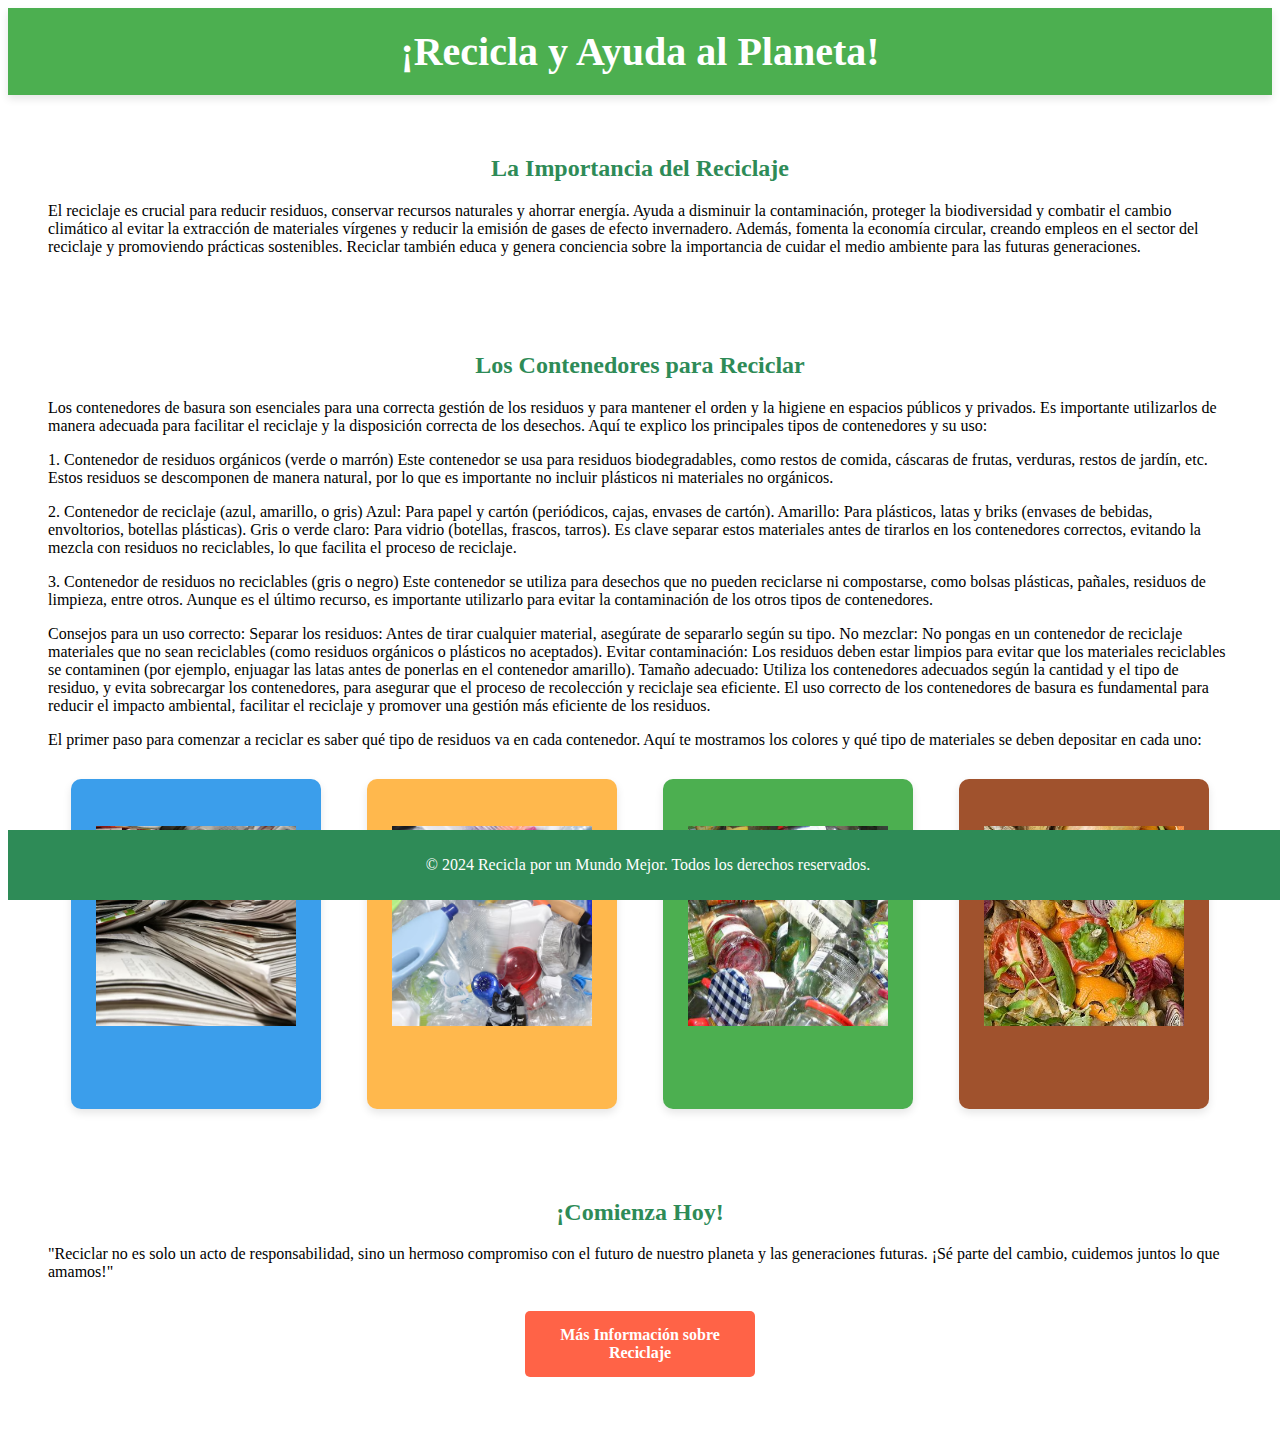
<file: reciclaje/index.html>
<!DOCTYPE html>
<html lang="en">
<head>
    <meta charset="UTF-8">
    <title>Document</title>
    <link rel="stylesheet" href="estilos.css">
    <link rel="stylesheet" href="imagenes.css">

    

</head>
<body>
    
    <header>
    <h1>¡Recicla y Ayuda al Planeta!</h1>
</header>

<section>
    <h2>La Importancia del Reciclaje</h2>
    <p>El reciclaje es crucial para reducir residuos, conservar recursos naturales y ahorrar energía. Ayuda a disminuir la contaminación, proteger la biodiversidad y combatir el cambio climático al evitar la extracción de materiales vírgenes y reducir la emisión de gases de efecto invernadero. Además, fomenta la economía circular, creando empleos en el sector del reciclaje y promoviendo prácticas sostenibles. Reciclar también educa y genera conciencia sobre la importancia de cuidar el medio ambiente para las futuras generaciones.</p>
</section>

<section>
    <h2>Los Contenedores para Reciclar</h2>
    <p> <p>Los contenedores de basura son esenciales para una correcta gestión de los residuos y para mantener el orden y la higiene en espacios públicos y privados. Es importante utilizarlos de manera adecuada para facilitar el reciclaje y la disposición correcta de los desechos. Aquí te explico los principales tipos de contenedores y su uso:</p>
    
    <p>1. Contenedor de residuos orgánicos (verde o marrón)
Este contenedor se usa para residuos biodegradables, como restos de comida, cáscaras de frutas, verduras, restos de jardín, etc. Estos residuos se descomponen de manera natural, por lo que es importante no incluir plásticos ni materiales no orgánicos.</p>

<p>2. Contenedor de reciclaje (azul, amarillo, o gris)
Azul: Para papel y cartón (periódicos, cajas, envases de cartón).
Amarillo: Para plásticos, latas y briks (envases de bebidas, envoltorios, botellas plásticas).
Gris o verde claro: Para vidrio (botellas, frascos, tarros).
Es clave separar estos materiales antes de tirarlos en los contenedores correctos, evitando la mezcla con residuos no reciclables, lo que facilita el proceso de reciclaje.</p>

<p>3. Contenedor de residuos no reciclables (gris o negro)
Este contenedor se utiliza para desechos que no pueden reciclarse ni compostarse, como bolsas plásticas, pañales, residuos de limpieza, entre otros. Aunque es el último recurso, es importante utilizarlo para evitar la contaminación de los otros tipos de contenedores.</p>

<p>Consejos para un uso correcto:
Separar los residuos: Antes de tirar cualquier material, asegúrate de separarlo según su tipo.
No mezclar: No pongas en un contenedor de reciclaje materiales que no sean reciclables (como residuos orgánicos o plásticos no aceptados).
Evitar contaminación: Los residuos deben estar limpios para evitar que los materiales reciclables se contaminen (por ejemplo, enjuagar las latas antes de ponerlas en el contenedor amarillo).
Tamaño adecuado: Utiliza los contenedores adecuados según la cantidad y el tipo de residuo, y evita sobrecargar los contenedores, para asegurar que el proceso de recolección y reciclaje sea eficiente.
El uso correcto de los contenedores de basura es fundamental para reducir el impacto ambiental, facilitar el reciclaje y promover una gestión más eficiente de los residuos.</p>
   
    <p>El primer paso para comenzar a reciclar es saber qué tipo de residuos va en cada contenedor. Aquí te mostramos los colores y qué tipo de materiales se deben depositar en cada uno:</p>
    
    <div class="contenedor">
        <div class="papel">
            <img src="imagenes/diferencias-papel-ecologico-y-reciclado-1.webp" alt="Contenedor de papel" class="imagen-contenedor">
        </div>
        <div class="plastico">
            <img src="imagenes/cerca-plastico-reciclaje_67651-1256.avif" alt="Contenedor de plástico" class="imagen-contenedor">
        </div>
        <div class="vidrio">
            <img src="imagenes/GS2JSVOI6RHENFKNWZT4QNA4PU.avif" alt="Contenedor de vidrio" class="imagen-contenedor">
        </div>
        <div class="organico">
            <img src="imagenes/residuos-org%C3%A1nicos-compressor.jpg" alt="Contenedor orgánico" class="imagen-contenedor">
        </div>
    </div>
</section>

<section>
    <h2>¡Comienza Hoy!</h2>
    <p> "Reciclar no es solo un acto de responsabilidad, sino un hermoso compromiso con el futuro de nuestro planeta y las generaciones futuras. ¡Sé parte del cambio, cuidemos juntos lo que amamos!"</p>
    <a href="https://www.gob.pe/minam" class="cta-button" target="_blank">Más Información sobre Reciclaje</a>
</section>

<footer>
    <p>&copy; 2024 Recicla por un Mundo Mejor. Todos los derechos reservados.</p>
</footer>
    
</body>
</html>
</file>
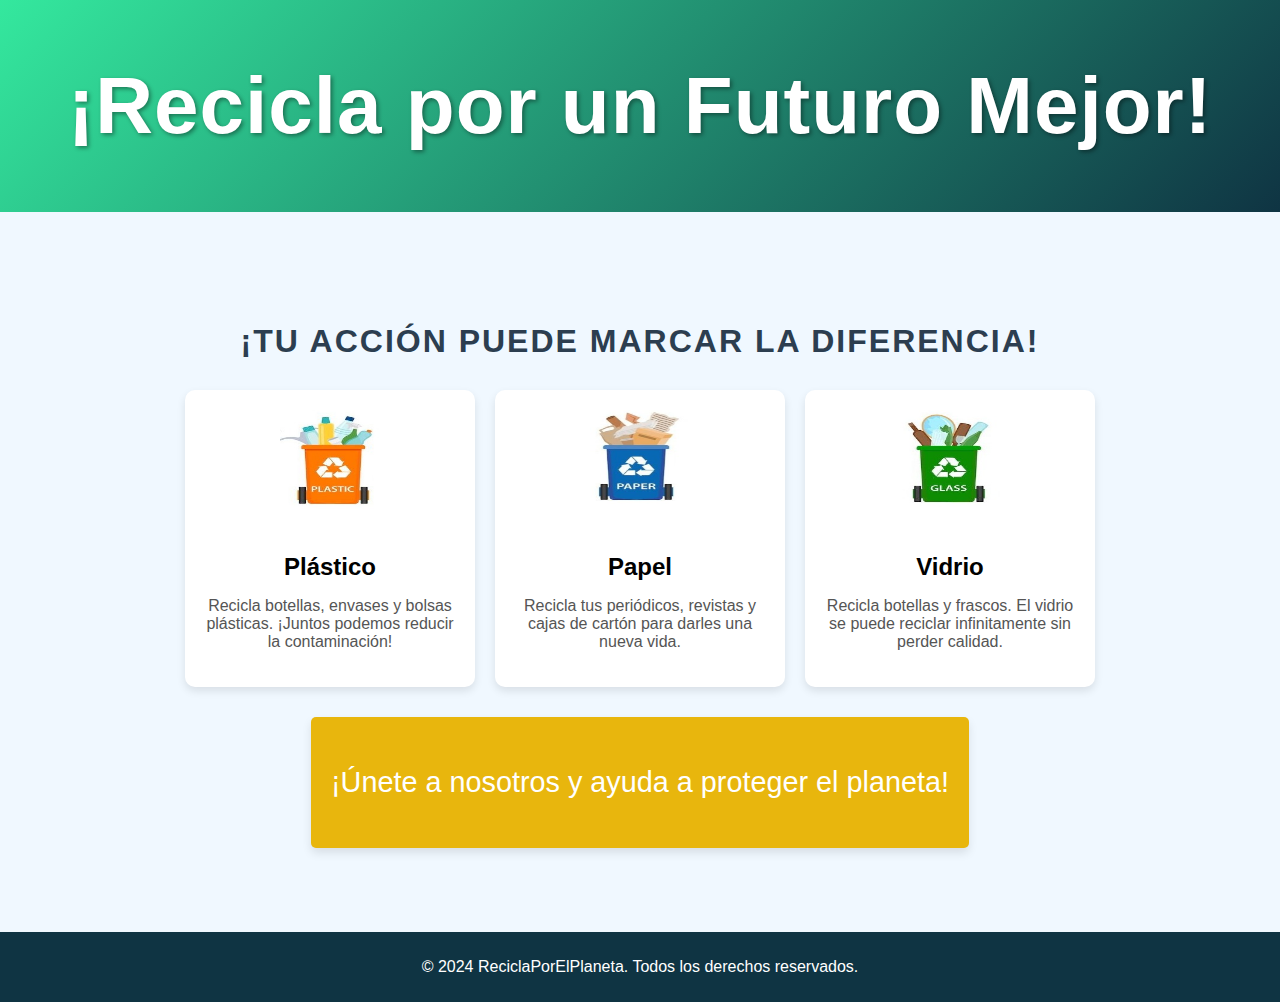
<file: tarea pagina/index.html>
<!DOCTYPE html>
<html lang="es">
<head>
    <meta charset="UTF-8">
    <meta name="viewport" content="width=device-width, initial-scale=1.0">
    <title>¡Recicla por un Futuro Mejor!</title>
    <link rel="stylesheet" href="estilos.css">
</head>
<body>

    <!-- Encabezado -->
    <header>
        <h1>¡Recicla por un Futuro Mejor!</h1>
    </header>

    <!-- Sección Principal -->
    <div class="main-content">
        <h2>¡Tu acción puede marcar la diferencia!</h2>

        <div class="card-container">
            <!-- Tarjeta 1 -->
            <div class="card">
                <img src="imagenes/tacho%20de%20plastico.jpeg" alt="Reciclaje de Plástico">
                <h3>Plástico</h3>
                <p>Recicla botellas, envases y bolsas plásticas. ¡Juntos podemos reducir la contaminación!</p>
            </div>

            <!-- Tarjeta 2 -->
            <div class="card">
                <img src="imagenes/tracho%20de%20papel.jpeg" alt="Reciclaje de Papel">
                <h3>Papel</h3>
                <p>Recicla tus periódicos, revistas y cajas de cartón para darles una nueva vida.</p>
            </div>

            <!-- Tarjeta 3 -->
            <div class="card">
                <img src="imagenes/tacho%20de%20vidrio.jpeg" alt="Reciclaje de Vidrio">
                <h3>Vidrio</h3>
                <p>Recicla botellas y frascos. El vidrio se puede reciclar infinitamente sin perder calidad.</p>
            </div>
        </div>

        <!-- Llamado a la acción -->
        <div class="cta">
            <p>¡Únete a nosotros y ayuda a proteger el planeta!</p>
        </div>
    </div>

    <!-- Pie de página -->
    <footer>
        <p>&copy; 2024 ReciclaPorElPlaneta. Todos los derechos reservados.</p>
    </footer>

</body>
</html>
</file>
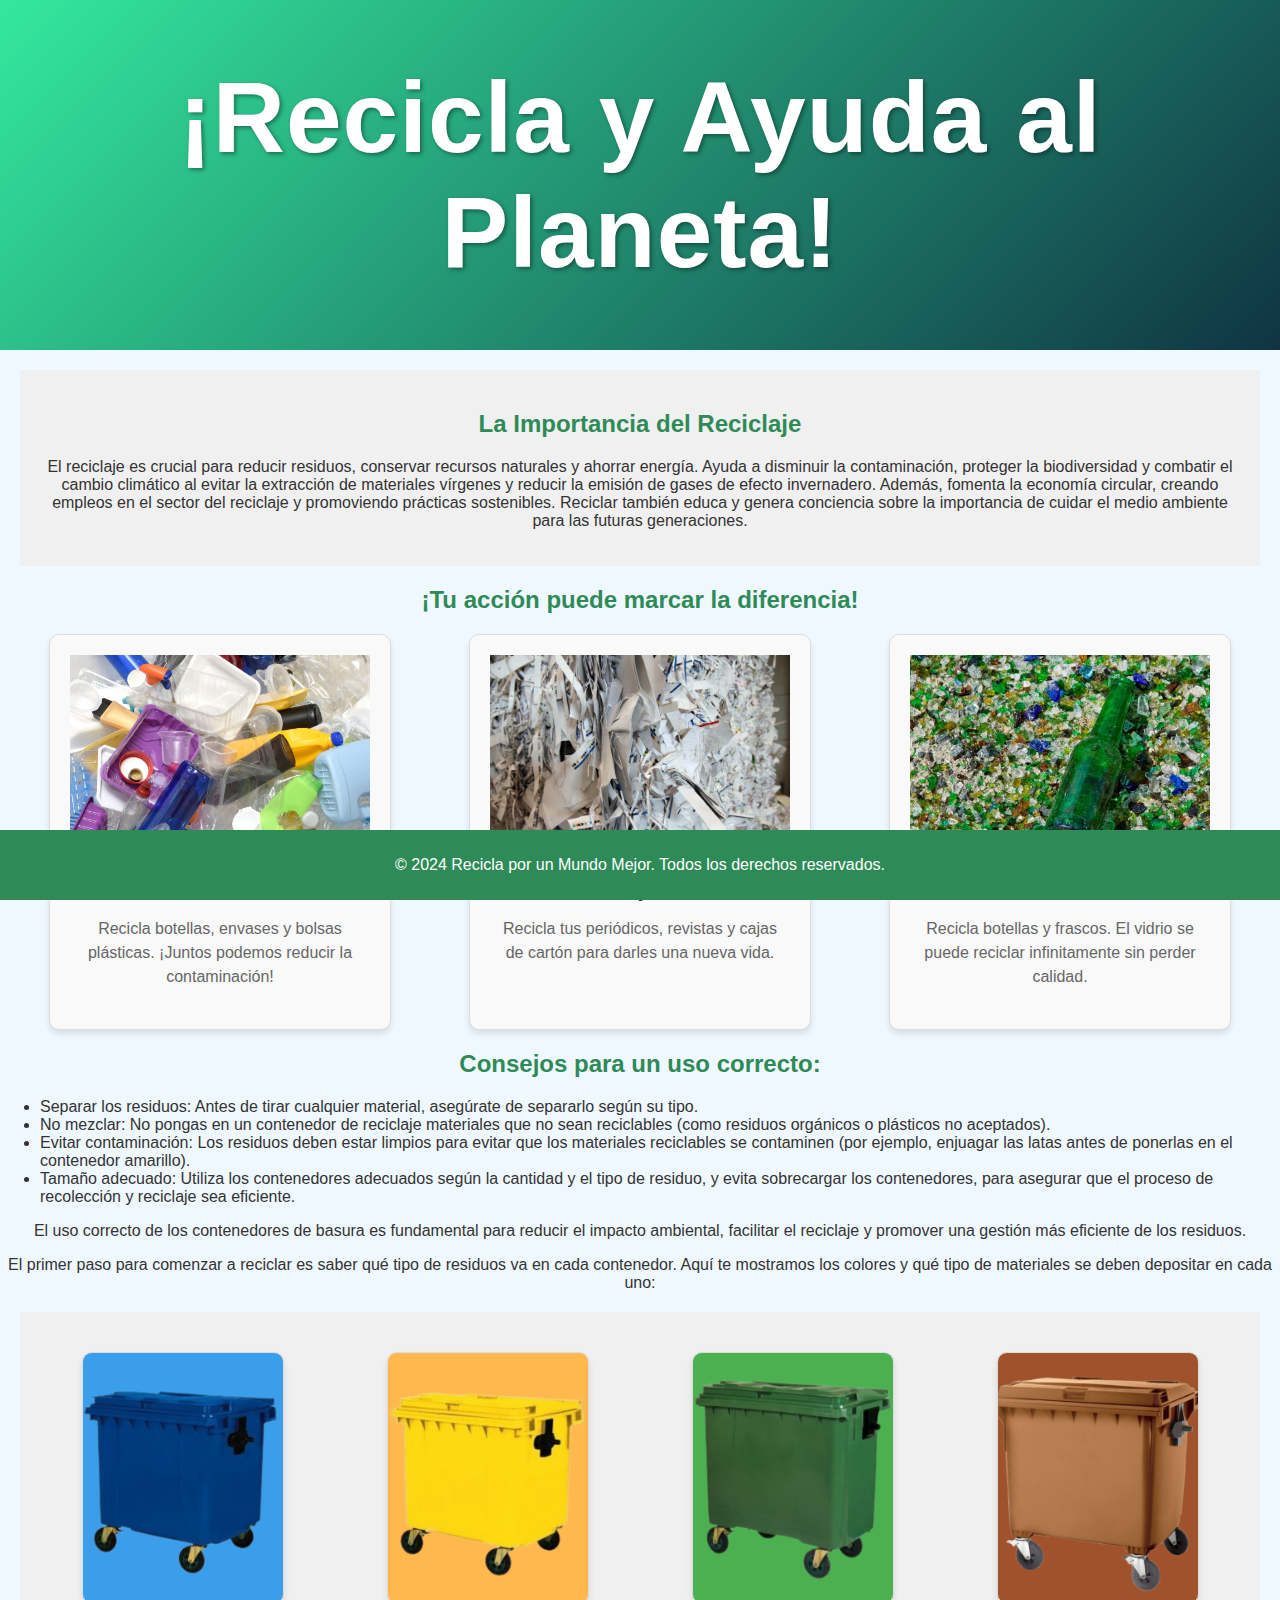
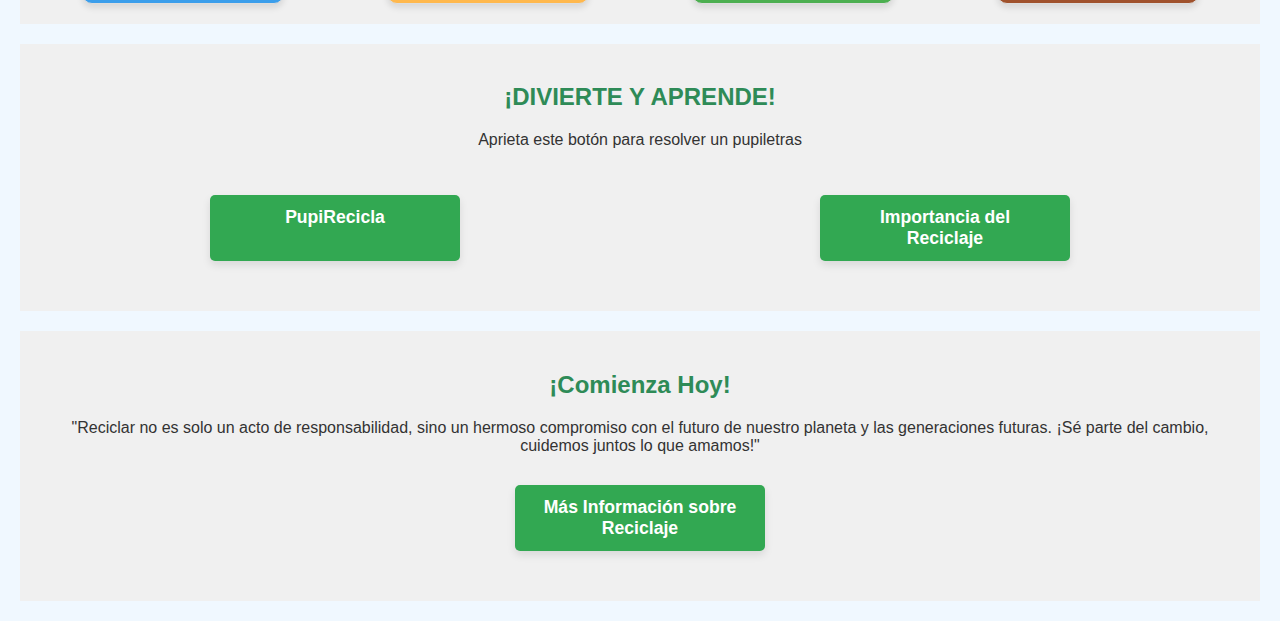
<file: index (2).html>
<!DOCTYPE html>
<html lang="en">
<head>
    <meta name="viewport" content="width=device-width, initial-scale=1.0">
    <title>Document</title>
   <link rel="stylesheet" href="estilos%20(1).css">
   <link rel="stylesheet" href="estilosss.css">
   <link rel="stylesheet" href="estilobb.css">
   
</head>
<body>
    
    <header>
        <h1>¡Recicla y Ayuda al Planeta!</h1>
    </header>
   
    <section>
        <h2>La Importancia del Reciclaje</h2>
        <p>El reciclaje es crucial para reducir residuos, conservar recursos naturales y ahorrar energía. Ayuda a disminuir la contaminación, proteger la biodiversidad y combatir el cambio climático al evitar la extracción de materiales vírgenes y reducir la emisión de gases de efecto invernadero. Además, fomenta la economía circular, creando empleos en el sector del reciclaje y promoviendo prácticas sostenibles. Reciclar también educa y genera conciencia sobre la importancia de cuidar el medio ambiente para las futuras generaciones.</p>
    </section>

    <div class="main-content">
        <h2>¡Tu acción puede marcar la diferencia!</h2>

        <div class="card-container">
            <!-- Tarjeta 1 -->
            <div class="card">
                <img src="imagenes/botellas.jpg" alt="Reciclaje de Plástico">
                <h3>Plástico</h3>
                <p>Recicla botellas, envases y bolsas plásticas. ¡Juntos podemos reducir la contaminación!</p>
            </div>

            <!-- Tarjeta 2 -->
            <div class="card">
                <img src="imagenes/papel.jpg" alt="Reciclaje de Papel">
                <h3>Papel</h3>
                <p>Recicla tus periódicos, revistas y cajas de cartón para darles una nueva vida.</p>
            </div>

            <!-- Tarjeta 3 -->
            <div class="card">
                <img src="imagenes/vidrio.jpg" alt="Reciclaje de Vidrio">
                <h3>Vidrio</h3>
                <p>Recicla botellas y frascos. El vidrio se puede reciclar infinitamente sin perder calidad.</p>
            </div>
        </div>
    </div>

        <h2>Consejos para un uso correcto:</h2>
        <ul>
            <li>Separar los residuos: Antes de tirar cualquier material, asegúrate de separarlo según su tipo.</li>
            <li>No mezclar: No pongas en un contenedor de reciclaje materiales que no sean reciclables (como residuos orgánicos o plásticos no aceptados).</li>
            <li>Evitar contaminación: Los residuos deben estar limpios para evitar que los materiales reciclables se contaminen (por ejemplo, enjuagar las latas antes de ponerlas en el contenedor amarillo).</li>
            <li>Tamaño adecuado: Utiliza los contenedores adecuados según la cantidad y el tipo de residuo, y evita sobrecargar los contenedores, para asegurar que el proceso de recolección y reciclaje sea eficiente.</li>
        </ul>
        <p>El uso correcto de los contenedores de basura es fundamental para reducir el impacto ambiental, facilitar el reciclaje y promover una gestión más eficiente de los residuos.</p>
   
        <p>El primer paso para comenzar a reciclar es saber qué tipo de residuos va en cada contenedor. Aquí te mostramos los colores y qué tipo de materiales se deben depositar en cada uno:</p>
        
        
    <section>
    <div class="contenedor">
        <div class="papel">
            <img src="imagenes/azul.png" alt="Contenedor de papel" class="imagen-contenedor">
        </div>
        <div class="plastico">
            <img src="imagenes/amarillo.png" alt="Contenedor de plástico" class="imagen-contenedor">
        </div>
        <div class="vidrio">
            <img src="imagenes/verde.png" alt="Contenedor de vidrio" class="imagen-contenedor">
        </div>
        <div class="organico">
            <img src="imagenes/maro.png" alt="Contenedor orgánico" class="imagen-contenedor">
        </div>
        
    </div>
</section>

    <section>
        <h2>¡DIVIERTE Y APRENDE!</h2>
        <p>Aprieta este botón para resolver un pupiletras</p>
        <div class="botones">
            <a href="https://www.educima.com/wordsearches/recicla_y_cuida-d2f9861ee140e758db54754c34d61b5c" class="cta-button" target="_blank">PupiRecicla</a>
            <a href="https://www.youtube.com/watch?v=-UFFFUTMlCw" class="cta-button" target="_blank">Importancia del Reciclaje</a>
        </div>
    </section>

    <section>
        <h2>¡Comienza Hoy!</h2>
        <p>"Reciclar no es solo un acto de responsabilidad, sino un hermoso compromiso con el futuro de nuestro planeta y las generaciones futuras. ¡Sé parte del cambio, cuidemos juntos lo que amamos!"</p>
        <a href="https://www.gob.pe/minam" class="cta-button" target="_blank">Más Información sobre Reciclaje</a>
    </section>

    <footer>
        <p>&copy; 2024 Recicla por un Mundo Mejor. Todos los derechos reservados.</p>
    </footer>
</body>
</html>
</file>
<file: reciclaje/estilos.css>
<style>
        /* Estilos globales */
        body {
            font-family: Arial, sans-serif;
            margin: 0;
            padding: 0;
            background-color: #f0f8ff;
            color: #333;
        }
        
        header {
            background-color: #4CAF50;
            color: white;
            text-align: center;
            padding: 20px 0;
            box-shadow: 0 4px 8px rgba(0, 0, 0, 0.1);
        }

        h1 {
            margin: 0;
            font-size: 2.5em;
        }

        section {
            margin: 20px;
            padding: 20px;
        }

        h2 {
            color: #2e8b57;
            text-align: center;
        }

        .contenedor {
            display: flex;
            justify-content: space-around;
            margin-top: 20px;
        }

        .contenedor div {
            width: 200px;
            height: 200px;
            border-radius: 10px;
            display: flex;
            justify-content: center;
            align-items: center;
            font-size: 1.5em;
            font-weight: bold;
            color: white;
            text-align: center;
        }

        .contenedor .papel {
            background-color: #3b9eeb;
        }

        .contenedor .plastico {
            background-color: #ffb84d;
        }

        .contenedor .vidrio {
            background-color: #4caf50;
        }

        .contenedor .organico {
            background-color: #a0522d;
        }

        footer {
            background-color: #2e8b57;
            color: white;
            text-align: center;
            padding: 10px 0;
            position: fixed;
            width: 100%;
            bottom: 0;
        }

        .cta-button {
            display: block;
            width: 200px;
            background-color: #ff6347;
            color: white;
            text-align: center;
            padding: 15px;
            border-radius: 5px;
            text-decoration: none;
            font-weight: bold;
            margin: 30px auto;
        }

        .cta-button:hover {
            background-color: #ff4500;
        }

    </style>
</file>
<file: reciclaje/imagenes.css>
.contenedor {
    display: flex;
    justify-content: space-around;
    margin-top: 20px;
    flex-wrap: wrap; /* Esto permite que las cajas se acomoden mejor en pantallas pequeñas */
}

.contenedor div {
    width: 220px;
    height: 300px;
    background-color: white;
    border-radius: 10px;
    box-shadow: 0 4px 8px rgba(0, 0, 0, 0.1);
    padding: 15px;
    margin: 10px;
    text-align: center;
}

.imagen-contenedor {
    width: 200px;
    height: 200px;
    object-fit: cover;
    margin-bottom: 35px;
}

.papel { background-color: #3b9eeb; }
.plastico { background-color: #ffb84d; }
.vidrio { background-color: #4caf50; }
.organico { background-color: #a0522d; }

h3 {
    font-size: 1.2em;
    color: #333;
    margin-bottom: 10px;
</file>
<file: tarea pagina/estilos.css>
/* Estilos globales */
body {
    font-family: 'Arial', sans-serif;
    margin: 0;
    padding: 0;
    background: #f0f8ff;
    color: #333;
    overflow-x: hidden;
}

header {
    background: linear-gradient(135deg, #34e89e, #0f3443);
    color: white;
    padding: 60px 20px;
    text-align: center;
    font-size: 2.5rem;
    font-weight: bold;
    letter-spacing: 1px;
    text-shadow: 2px 2px 4px rgba(0, 0, 0, 0.4);
}

header h1 {
    margin: 0;
}

/* Sección principal */
.main-content {
    display: flex;
    justify-content: center;
    align-items: center;
    flex-direction: column;
    height: 80vh;
}

.main-content h2 {
    font-size: 2rem;
    color: #2c3e50;
    margin-bottom: 30px;
    text-transform: uppercase;
    letter-spacing: 2px;
    text-align: center;
}

.card-container {
    display: flex;
    justify-content: center;
    gap: 20px;
    flex-wrap: wrap;
    padding: 0 20px;
}

.card {
    background-color: #fff;
    border-radius: 10px;
    box-shadow: 0 4px 8px rgba(0, 0, 0, 0.1);
    width: 250px;
    padding: 20px;
    text-align: center;
    transition: transform 0.3s ease;
}

.card:hover {
    transform: translateY(-10px);
    box-shadow: 0 8px 16px rgba(0, 0, 0, 0.2);
}

.card img {
    width: 100px;
    height: 100px;
    margin-bottom: 15px;
}

.card h3 {
    font-size: 1.5rem;
    color: #000000;
    margin-bottom: 10px;
}

.card p {
    color: #555;
}

/* Llamado a la acción */
.cta {
    margin-top: 30px;
    text-align: center;
    font-size: 1.8rem;
    color: #fff;
    background-color: #e8b60d;
    padding: 20px;
    border-radius: 5px;
    box-shadow: 0 5px 10px rgba(0, 0, 0, 0.1);
    transition: background-color 0.3s ease;
}

.cta:hover {
    background-color: #c1980c;
}

footer {
    background-color: #0f3443;
    color: white;
    text-align: center;
    padding: 10px 0;
    font-size: 1rem;
}
</file>
<file: estilosss.css>
.card-container {
    display: flex;
    justify-content: space-around;
    gap: 20px; /* Espacio entre tarjetas */
    flex-wrap: wrap; /* Para que las tarjetas se adapten en pantallas pequeñas */
}

.card {
    width: 300px; /* Ancho fijo para todas las tarjetas */
    border: 1px solid #ddd;
    border-radius: 10px;
    overflow: hidden;
    text-align: center;
    box-shadow: 0 4px 6px rgba(0, 0, 0, 0.1);
    transition: transform 0.3s;
    background: #f9f9f9;
}

.card:hover {
    transform: scale(1.05); /* Efecto al pasar el mouse */
}

.card img {
    width: 100%; /* Las imágenes ocuparán el ancho completo de la tarjeta */
    height: 200px; /* Altura fija para uniformidad */
    object-fit: cover; /* Ajusta la imagen sin distorsión */
}

.card h3 {
    font-size: 1.5rem;
    margin: 15px 0;
    color: #333;
}

.card p {
    font-size: 1rem;
    margin: 0 10px 20px;
    color: #666;
    line-height: 1.5;
}







.naranja {
    width: 200px; /* Ancho fijo */
    height: 250px; /* Altura fija */
    display: flex;
    flex-direction: column;
    justify-content: center;
    align-items: center;
    border-radius: 10px;
    background-color: #ff5722; /* Fondo naranja */
    color: #fff; /* Texto blanco para contraste */
    box-shadow: 0 4px 6px rgba(0, 0, 0, 0.1);
    font-size: 16px;
    font-weight: bold;
    text-align: center;
}

.naranja .espacio-imagen {
    width: 80%; /* Tamaño relativo para la imagen */
    height: 60%; /* Espacio para la imagen */
    background-color: rgba(255, 255, 255, 0.2); /* Fondo claro para indicar espacio reservado */
    border: 2px dashed #fff; /* Borde para resaltar espacio reservado */
    margin-bottom: 10px; /* Espaciado entre la imagen y el texto */
    display: flex;
    justify-content: center;
    align-items: center;
}



.card.marron {
    background-color: #8B4513; /* Fondo marrón */
    color: #fff; /* Texto blanco para contraste */
}

.card.marron h3 {
    color: #f9f9f9; /* Ajusta el color del título */
}

.card.marron p {
    color: #f5f5f5; /* Ajusta el color del texto */
}
.card.marron img {
    width: 100%;
    height: 300px; /* Altura específica para esta tarjeta */
    object-fit: cover;
}
</file>
<file: estilobb.css>
section {
    padding: 20px;
    background: #f0f0f0; /* Fondo claro opcional */
}

.contenedor {
    display: flex;
    justify-content: space-around;
    flex-wrap: wrap; /* Para adaptarse en pantallas pequeñas */
    gap: 20px; /* Espacio entre contenedores */
}

.contenedor > div {
    width: 200px; /* Ancho fijo para uniformidad */
    height: 250px; /* Altura fija */
    display: flex;
    justify-content: center;
    align-items: center;
    border: 1px solid #ddd;
    border-radius: 10px;
    background: #fff; /* Fondo blanco para destacar imágenes */
    box-shadow: 0 4px 6px rgba(0, 0, 0, 0.1);
    overflow: hidden;
    transition: transform 0.3s;
}

.contenedor > div:hover {
    transform: scale(1.05); /* Efecto al pasar el mouse */
}

.imagen-contenedor {
    width: 100%; /* Ocupa el ancho del contenedor */
    height: 100%; /* Ocupa la altura del contenedor */
    object-fit: cover; /* Ajusta la imagen sin distorsión */
}
</file>
